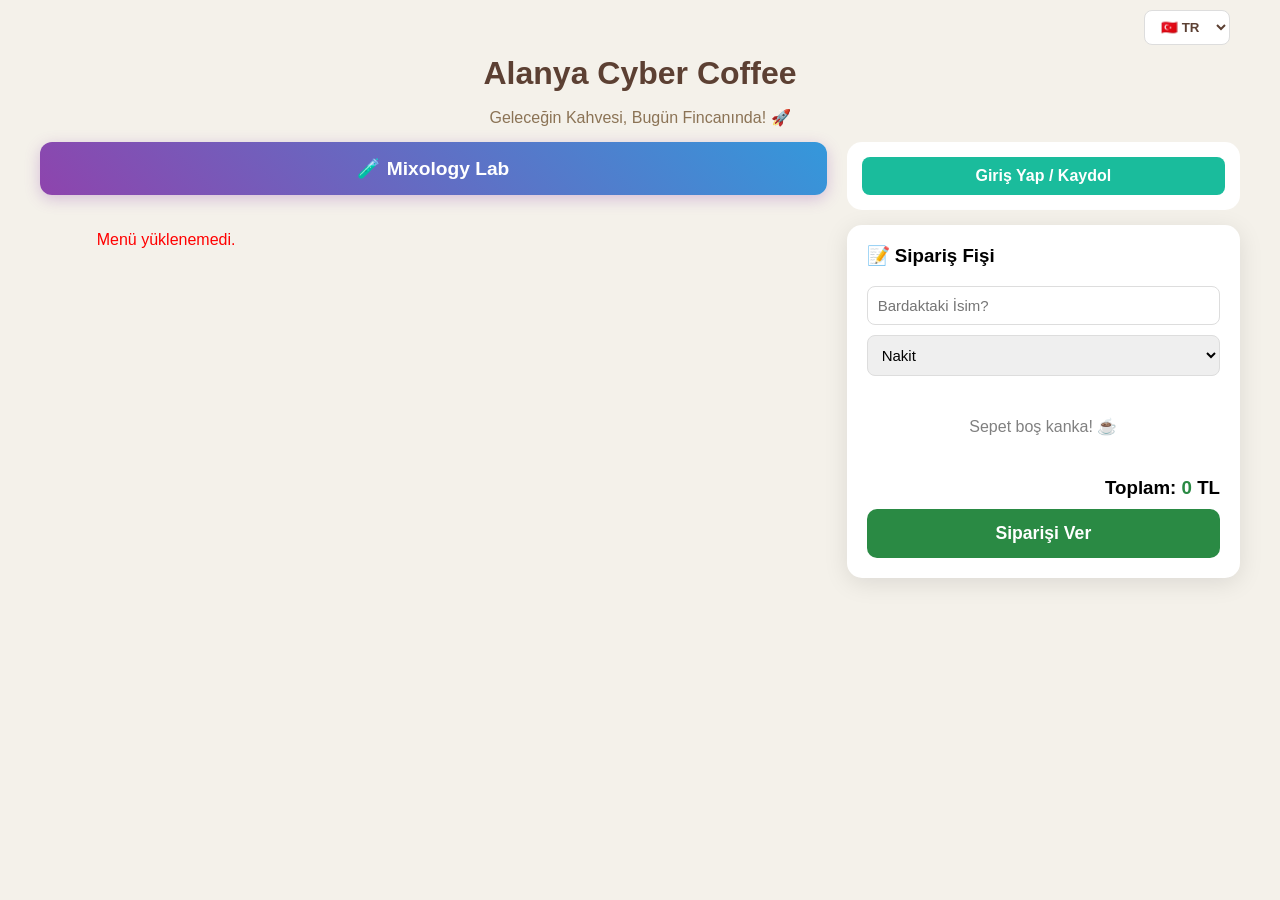
<file: CafeProjectHTML/index.html>
<!DOCTYPE html>
<html lang="tr">
<head>
    <meta charset="UTF-8">
    <meta name="viewport" content="width=device-width, initial-scale=1.0, maximum-scale=1.0, user-scalable=0">
    <title>Alanya Cyber Coffee ☕</title>
    <style>
        * { box-sizing: border-box; font-family: 'Segoe UI', sans-serif; }
        body { background-color: #f4f1ea; margin: 0; padding: 10px; -webkit-tap-highlight-color: transparent; }
        
        .top-bar { max-width: 1200px; margin: 0 auto 10px auto; display: flex; justify-content: flex-end; padding: 0 10px; }
        .lang-select { padding: 8px 12px; border-radius: 8px; border: 1px solid #ddd; background: white; cursor: pointer; font-weight: bold; color: #5c4033; }

        .container { display: flex; gap: 20px; max-width: 1200px; margin: 0 auto; align-items: flex-start; }
        .menu-section { flex: 2; width: 100%; }

        #menu-container { display: grid; grid-template-columns: repeat(3, 1fr); gap: 15px; width: 100%; }
        
        .product-card { background: white; border-radius: 15px; padding: 15px; text-align: center; box-shadow: 0 4px 12px rgba(0,0,0,0.06); transition: 0.3s; width: 100%; display: flex; flex-direction: column; justify-content: space-between; min-height: 240px; }
        .product-card img { width: 80px; height: 80px; object-fit: contain; margin: 0 auto 10px auto; pointer-events: none; }
        .product-card h4 { font-size: 1.1em; margin: 5px 0; color: #5c4033; }
        .product-card p { font-size: 1em; margin-bottom: 10px; font-weight: bold; color: #2a8a44; }
        .product-card button { background-color: #d68910; color: white; border: none; padding: 10px; border-radius: 8px; cursor: pointer; font-weight: bold; width: 100%; font-size: 1em; }

        .cart-section { flex: 1; min-width: 320px; position: sticky; top: 10px; }
        .siparis-fisi { background: white; padding: 20px; border-radius: 15px; box-shadow: 0 5px 25px rgba(0,0,0,0.1); }
        .siparis-fisi input, .siparis-fisi select { width: 100%; padding: 10px; margin-bottom: 10px; border: 1px solid #ddd; border-radius: 8px; font-size: 15px; }

        .cart-item { background: #fff; border: 1px solid #eee; border-radius: 10px; padding: 10px; margin-bottom: 8px; font-size: 0.9em; }
        
        #place-order-btn { background-color: #2a8a44; color: white; width: 100%; padding: 14px; border: none; border-radius: 10px; font-weight: bold; cursor: pointer; font-size: 1.1em; }
        .btn-mixology { background: linear-gradient(45deg, #8e44ad, #3498db); color: white; padding: 15px; border: none; border-radius: 12px; font-size: 1.2em; font-weight: bold; cursor: pointer; width: 100%; margin-bottom: 20px; box-shadow: 0 4px 15px rgba(142,68,173,0.3); }

        header h1 { color: #5c4033; font-size: 2em; margin: 0; text-align: center; }
        header p { color: #8b7355; font-size: 1em; margin-bottom: 15px; text-align: center; }

        .modal-overlay { display: none; position: fixed; top: 0; left: 0; right: 0; bottom: 0; background: rgba(0,0,0,0.8); align-items: center; justify-content: center; z-index: 999999; padding: 20px; }
        .modal-box { background: white; padding: 25px; border-radius: 20px; width: 100%; max-width: 400px; max-height: 85vh; overflow-y: auto; box-shadow: 0 10px 40px rgba(0,0,0,0.3); }
        .modal-box h3 { text-align: center; color: #5c4033; margin-top: 0; border-bottom: 1px solid #eee; padding-bottom: 10px; }
        .modal-box label { display: block !important; width: 100%; font-weight: bold; margin-top: 15px; margin-bottom: 5px; color: #666; text-align: left; }
        .modal-box select { display: block !important; width: 100% !important; padding: 12px; border-radius: 10px; border: 1px solid #ddd; font-size: 16px; background-color: #fff; color: #333; appearance: auto; }

        #mixology-modal .modal-box { background: #1a1a2e; border: 1.5px solid #e94560; color: white; }
        #mixology-modal .modal-box select, #mixology-modal .modal-box input { background-color: #16213e !important; color: white !important; border: 1px solid #0f3460; }
        #mixology-modal .modal-box label { color: #aaa; }
        .mix-input { width: 100%; padding: 12px; border-radius: 8px; margin-bottom: 10px; font-size: 16px; }
        .syrup-grid { display: grid; grid-template-columns: 1fr 1fr; gap: 15px; margin-top: 10px; }
        .syrup-item { display: flex; align-items: center; gap: 8px; color: #94a3b8; cursor: pointer; }

        @media (max-width: 1024px) { #menu-container { grid-template-columns: repeat(2, 1fr); } }
        @media (max-width: 768px) { .container { flex-direction: column; } .cart-section { width: 100%; min-width: 100%; position: static; margin-top: 20px; } #menu-container { grid-template-columns: repeat(2, 1fr); } }
    </style>
</head>
<body>
    <audio id="status-sound" src="https://assets.mixkit.co/active_storage/sfx/951/951-preview.mp3" preload="auto"></audio>

    <div class="top-bar">
        <select id="language-select" class="lang-select" onchange="changeLanguage(this.value)">
            <option value="tr">🇹🇷 TR</option>
            <option value="en">🇺🇸 EN</option>
        </select>
    </div>

    <header>
        <h1 data-i18n="shop_name">Alanya Cyber Coffee</h1>
        <p data-i18n="slogan">Geleceğin Kahvesi, Bugün Fincanında! 🚀</p>
    </header>

    <div class="container">
        <div class="menu-section">
            <button class="btn-mixology" onclick="openMixologyLab()" data-i18n="btn_mixology">🧪 Mixology Lab</button>
            <div id="menu-container"></div>
        </div>

        <div class="cart-section">
            <div id="auth-panel" style="background: white; padding: 15px; border-radius: 15px; margin-bottom: 15px; text-align: center;">
                <a href="login.html" data-i18n="login_register" style="display:block; background:#1abc9c; color:white; text-decoration:none; padding:10px; border-radius:8px; font-weight:bold;">Giriş Yap / Kaydol</a>
            </div>
            
            <div id="user-profile" style="display:none; background:#e8f8f5; padding:12px; border-radius:12px; border:1px solid #1abc9c; margin-bottom: 15px; height: 90px;">
                <div style="display:flex; justify-content:space-between; align-items:center;">
                    <strong id="display-name" style="color:#16a085;"></strong>
                    <button onclick="logout()" data-i18n="logout" style="color:red; background:none; border:none; font-weight:bold; cursor:pointer;">Çıkış</button>
                </div>
                <p style="margin:5px 0 0 0; font-weight: bold;"><span data-i18n="points_label">Puanın:</span> <b id="display-points" style="color:#1abc9c;">0</b> 🌟</p>
            </div>

            <div class="siparis-fisi">
                <h3 style="margin-top:0;" data-i18n="order_slip">📝 Sipariş Fişi</h3>
                <input type="text" id="customer-name" data-i18n="cup_name" placeholder="Bardaktaki İsim?">
                <select id="order-payment">
                    <option value="Nakit" data-i18n="cash" selected>Nakit</option>
                    <option value="Kredi Kartı" data-i18n="credit_card">Kredi Kartı</option>
                </select>
                <div id="cart-items" style="max-height: 200px; overflow-y: auto;"></div>
                <h3 style="text-align:right; margin: 10px 0;"><span data-i18n="total">Toplam:</span> <span id="total-price" style="color:#2a8a44;">0</span> TL</h3>
                <button id="place-order-btn" onclick="placeOrder()" data-i18n="place_order">Siparişi Ver</button>
                <div id="order-tracker" style="display:none; margin-top:10px; background:#fff3cd; padding:10px; border-radius:10px; text-align:center;">
                    📍 <span data-i18n="status_label">Durum:</span> <span id="tracker-status" style="font-weight:bold; color:#d35400;">Bekliyor...</span>
                </div>
            </div>
        </div>
    </div>

    <div id="product-modal" class="modal-overlay">
        <div class="modal-box">
            <h3 id="modal-title">Özelleştir</h3>
            <div id="modal-reward-container" style="display:none; background:#d4edda; padding:12px; border-radius:12px; margin-bottom:15px;">
                <label style="color:#155724; cursor:pointer;"><input type="checkbox" id="modal-use-points" onchange="toggleFreeCoffee()"> 🎁 <span data-i18n="free_coffee">10 Puanla Bedava Al</span></label>
            </div>
            
            <label data-i18n="lbl_size">Boyut:</label>
            <select id="modal-size" onchange="calcProductPrice()">
                <option value="size_s" data-i18n="size_s" selected>Küçük</option>
                <option value="size_m" data-i18n="size_m_price">Orta (Grande) (+10 TL)</option>
                <option value="size_l" data-i18n="size_l_price">Büyük (+15 TL)</option>
            </select>
            
            <label data-i18n="lbl_temp">Sıcaklık:</label>
            <select id="modal-concept">
                <option value="temp_hot" data-i18n="temp_hot" selected>Sıcak</option>
                <option value="temp_cold" data-i18n="temp_cold">Soğuk (Buzlu)</option>
            </select>
            
            <label data-i18n="lbl_syrup">Şurup:</label>
            <select id="modal-syrup">
                <option value="syr_none" data-i18n="syr_none" selected>Şurupsuz</option>
                <option value="syr_caramel" data-i18n="syr_caramel">Karamel</option>
                <option value="syr_pistachio" data-i18n="syr_pistachio">Fıstık</option>
            </select>
            
            <label data-i18n="lbl_extras">Ekstralar:</label>
            <select id="modal-extras" onchange="calcProductPrice()">
                <option value="ext_none" data-i18n="ext_none" selected>Yok</option>
                <option value="ext_milk" data-i18n="ext_milk">Ekstra Süt (+10 TL)</option>
                <option value="ext_shot" data-i18n="ext_shot">Ekstra Shot (+20 TL)</option>
            </select>

            <h3 style="text-align:right; margin-top:20px; color:#5c4033; border:none;">
                <span data-i18n="price_label">Fiyat:</span> <span id="product-price" style="color:#2a8a44; font-size: 1.3em;">0</span> TL
            </h3>
            
            <div style="display:flex; gap:10px; margin-top:15px;">
                <button style="flex:1; background:#2a8a44; color:white; border:none; padding:15px; border-radius:10px; font-weight:bold; cursor:pointer;" onclick="confirmAddToCart()" data-i18n="btn_add">Ekle</button>
                <button onclick="closeModal()" style="flex:1; background:#95a5a6; color:white; border:none; padding:15px; border-radius:10px; cursor:pointer;" data-i18n="btn_cancel">İptal</button>
            </div>
        </div>
    </div>

    <div id="mixology-modal" class="modal-overlay">
        <div class="modal-box">
            <h3 style="color: #e94560; text-align:center; font-size: 1.6em; border:none;">🧪 Mixology Lab</h3>
            <hr style="border:0.5px solid #333; margin-bottom: 20px;">
            <label class="mix-label" data-i18n="lbl_mix_shot">Espresso Shot (20 TL/Shot):</label>
            <input type="number" id="mix-shot" min="1" max="6" value="1" onchange="calcMixPrice()" class="mix-input">
            <label class="mix-label" data-i18n="lbl_mix_milk">Süt Seçimi:</label>
            <select id="mix-milk" onchange="calcMixPrice()" class="mix-input">
                <option value="mix_m_none" data-price="0" data-i18n="mix_m_none" selected>Sütsüz</option>
                <option value="mix_m_normal" data-price="10" data-i18n="mix_m_normal">Normal Süt (+10 TL)</option>
                <option value="mix_m_oat" data-price="25" data-i18n="mix_m_oat">Yulaf Sütü (+25 TL)</option>
            </select>
            <label class="mix-label" data-i18n="lbl_temp">Sıcaklık:</label>
            <select id="mix-temp" class="mix-input">
                <option value="temp_hot" data-i18n="temp_hot" selected>Sıcak</option>
                <option value="temp_cold" data-i18n="temp_cold">Soğuk</option>
                <option value="temp_ice" data-i18n="temp_ice">Bol Buzlu</option>
            </select>
            <label class="mix-label" data-i18n="lbl_mix_syrup">Şuruplar (Adet 15 TL):</label>
            <div class="syrup-grid">
                <label class="syrup-item"><input type="checkbox" class="mix-syrup" value="syr_caramel" onchange="calcMixPrice()"> <span data-i18n="syr_caramel">Karamel</span></label>
                <label class="syrup-item"><input type="checkbox" class="mix-syrup" value="syr_pistachio" onchange="calcMixPrice()"> <span data-i18n="syr_pistachio">Fıstık</span></label>
                <label class="syrup-item"><input type="checkbox" class="mix-syrup" value="syr_strawberry" onchange="calcMixPrice()"> <span data-i18n="syr_strawberry">Çilek</span></label>
                <label class="syrup-item"><input type="checkbox" class="mix-syrup" value="syr_vanilla" onchange="calcMixPrice()"> <span data-i18n="syr_vanilla">Vanilya</span></label>
            </div>
            <h3 style="text-align:right; margin-top:20px; border:none;"><span data-i18n="potion_price">İksir Fiyatı:</span> <span id="mix-price" style="color:#e94560; font-size: 1.4em;">20</span> TL</h3>
            <hr style="border:0.5px solid #333; margin: 15px 0;">
            <div style="display:flex; gap:12px;">
                <button style="flex:1.5; background:#e94560; color:white; border:none; padding:15px; border-radius:10px; font-weight:bold; cursor:pointer;" onclick="addMixologyToCart()" data-i18n="btn_add_potion">İksiri Ekle</button>
                <button onclick="closeMixologyLab()" style="flex:1; background:#334155; color:white; border:none; padding:15px; border-radius:10px; cursor:pointer;" data-i18n="btn_cancel">Vazgeç</button>
            </div>
        </div>
    </div>

    <script src="script.js?v=9.3"></script>
</body>
</html>
</file>
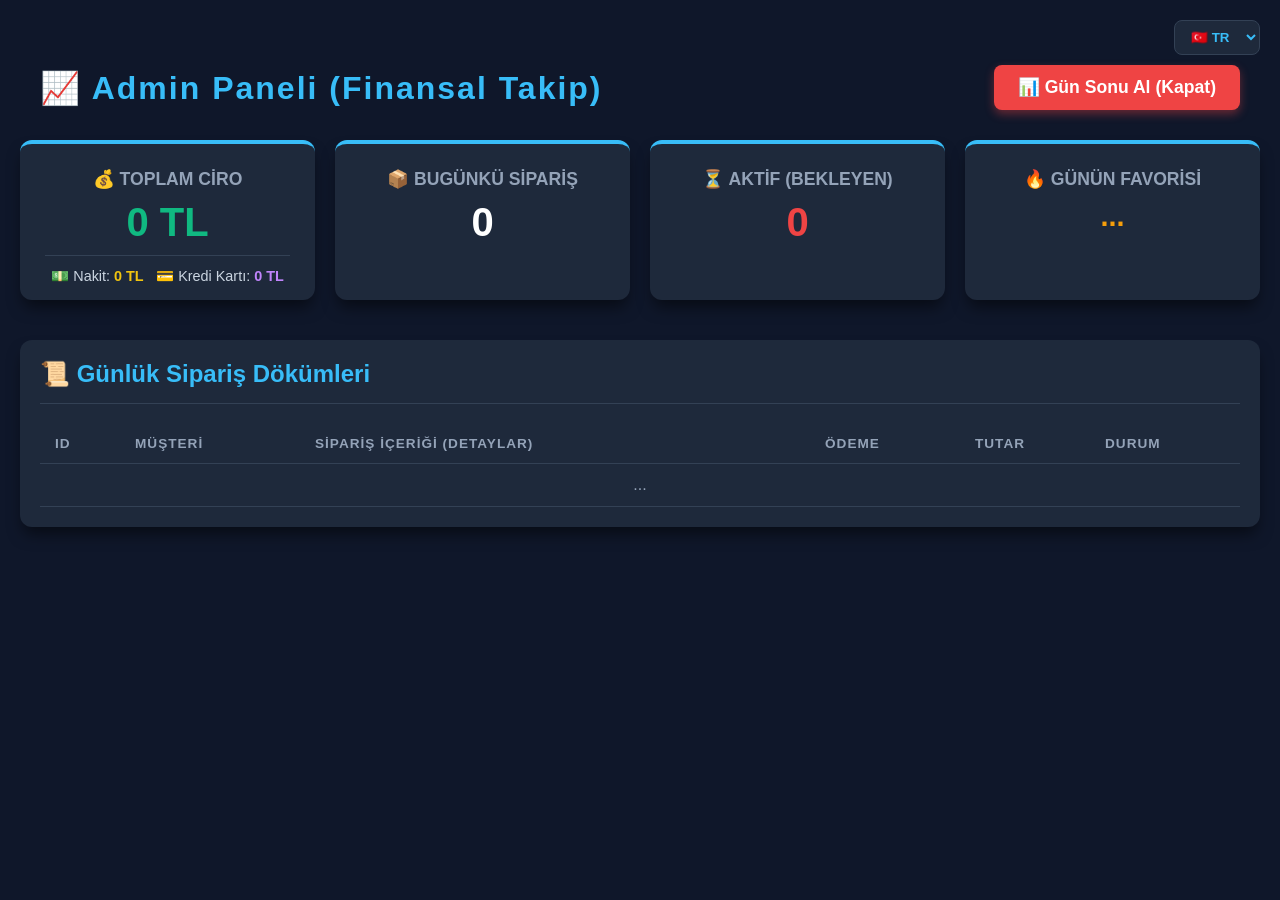
<file: CafeProjectHTML/admin.html>
<!DOCTYPE html>
<html lang="tr">
<head>
    <meta charset="UTF-8">
    <meta name="viewport" content="width=device-width, initial-scale=1.0">
    <title>Admin Paneli - Cyber Coffee</title>
    <style>
        body { background-color: #0f172a; color: #f8fafc; font-family: 'Segoe UI', Tahoma, Geneva, Verdana, sans-serif; padding: 20px; margin: 0; }
        .top-bar { max-width: 1400px; margin: 0 auto 10px auto; display: flex; justify-content: flex-end; }
        .lang-select { padding: 8px 12px; border-radius: 8px; border: 1px solid #334155; background: #1e293b; cursor: pointer; font-weight: bold; color: #38bdf8; }
        .header-container { display: flex; justify-content: space-between; align-items: center; max-width: 1200px; margin: 0 auto 30px auto; }
        h1 { color: #38bdf8; margin: 0; letter-spacing: 2px; }
        .btn-z-report { background-color: #ef4444; color: white; border: none; padding: 12px 24px; border-radius: 8px; font-weight: bold; font-size: 1.1em; cursor: pointer; box-shadow: 0 4px 10px rgba(239, 68, 68, 0.4); transition: 0.3s; }
        .btn-z-report:hover { background-color: #dc2626; transform: translateY(-2px); }
        .dashboard-container { max-width: 1400px; margin: 0 auto; }
        .stats-grid { display: grid; grid-template-columns: repeat(auto-fit, minmax(250px, 1fr)); gap: 20px; margin-bottom: 40px; }
        .stat-card { background: #1e293b; padding: 25px; border-radius: 12px; border-top: 4px solid #38bdf8; box-shadow: 0 10px 15px -3px rgba(0, 0, 0, 0.5); text-align: center; }
        .stat-card h3 { margin: 0 0 10px 0; color: #94a3b8; font-size: 1.1em; text-transform: uppercase; }
        .stat-card .value { font-size: 2.5em; font-weight: bold; color: #fff; margin: 10px 0; }
        .stat-card .value.money { color: #10b981; }
        .stat-card .value.fire { color: #f59e0b; font-size: 1.8em; }
        .table-container { background: #1e293b; padding: 20px; border-radius: 12px; box-shadow: 0 10px 15px -3px rgba(0, 0, 0, 0.5); overflow-x: auto; }
        .table-container h2 { margin-top: 0; color: #38bdf8; border-bottom: 1px solid #334155; padding-bottom: 15px; }
        table { width: 100%; border-collapse: collapse; margin-top: 15px; min-width: 800px; }
        th, td { padding: 12px 15px; text-align: left; border-bottom: 1px solid #334155; vertical-align: middle; }
        th { color: #94a3b8; text-transform: uppercase; font-size: 0.85em; letter-spacing: 1px; }
        tr:hover { background-color: #334155; }
        .content-list { margin: 0; padding: 0; list-style: none; font-size: 0.9em; color: #cbd5e1; }
        .content-list li { margin-bottom: 4px; border-left: 2px solid #38bdf8; padding-left: 8px; }
        .status-badge { padding: 5px 12px; border-radius: 20px; font-size: 0.75em; font-weight: bold; white-space: nowrap; }
        .bg-waiting { background: #ef4444; color: white; }
        .bg-preparing { background: #f59e0b; color: white; }
        .bg-ready { background: #10b981; color: white; }
        .bg-delivered { background: #64748b; color: white; }
    </style>
</head>
<body>
    <div class="top-bar">
        <select id="language-select" class="lang-select" onchange="changeLanguage(this.value)">
            <option value="tr">🇹🇷 TR</option>
            <option value="en">🇺🇸 EN</option>
        </select>
    </div>

    <div class="dashboard-container">
        <div class="header-container">
            <h1 data-i18n="boss_panel">📈 Admin Paneli (Finansal Takip)</h1>
            <button class="btn-z-report" onclick="takeZReport()" data-i18n="btn_z">📊 Gün Sonu Al (Kapat)</button>
        </div>

        <div class="stats-grid">
            <div class="stat-card" style="padding-bottom: 15px;">
                <h3 data-i18n="total_rev">💰 Bugünkü Ciro</h3>
                <div class="value money" id="total-revenue" style="margin-bottom: 10px;">0 TL</div>
                <div style="display: flex; justify-content: space-around; font-size: 0.9em; color: #cbd5e1; border-top: 1px solid #334155; padding-top: 12px; margin-top: 5px;">
                    <span>💵 <span data-i18n="cash">Nakit</span>: <b id="cash-revenue" style="color: #f1c40f;">0 TL</b></span>
                    <span>💳 <span data-i18n="credit_card">Kredi</span>: <b id="credit-revenue" style="color: #c084fc;">0 TL</b></span>
                </div>
            </div>
            <div class="stat-card">
                <h3 data-i18n="daily_ord">📦 Bugünkü Sipariş</h3>
                <div class="value" id="total-orders">0</div>
            </div>
            <div class="stat-card">
                <h3 data-i18n="active_ord">⏳ Aktif (Bekleyen)</h3>
                <div class="value" id="active-orders" style="color: #ef4444;">0</div>
            </div>
            <div class="stat-card">
                <h3 data-i18n="best_seller">🔥 Günün Favorisi</h3>
                <div class="value fire" id="best-seller">...</div>
            </div>
        </div>

        <div class="table-container">
            <h2 data-i18n="daily_logs">📜 Günlük Sipariş Dökümleri</h2>
            <table>
                <thead>
                    <tr>
                        <th style="width: 50px;" data-i18n="th_id">ID</th>
                        <th style="width: 150px;" data-i18n="th_cust">Müşteri</th>
                        <th data-i18n="th_details">Sipariş İçeriği (Detaylar)</th> 
                        <th style="width: 120px;" data-i18n="th_pay">Ödeme</th>
                        <th style="width: 100px;" data-i18n="th_amt">Tutar</th>
                        <th style="width: 120px;" data-i18n="th_stat">Durum</th>
                    </tr>
                </thead>
                <tbody id="table-body">
                    <tr><td colspan="6" style="text-align:center; color:#94a3b8;">...</td></tr>
                </tbody>
            </table>
        </div>
    </div>

    <script src="script.js?v=9.1"></script>
    <script>
        document.addEventListener("DOMContentLoaded", () => {
            fetchDashboardData();
            setInterval(fetchDashboardData, 10000); 
        });

        async function fetchDashboardData() {
            try {
                const response = await fetch(`${API_URL}/Order/get-orders`);
                const allOrders = await response.json();
                const dailyOrders = allOrders.filter(order => order.isClosed === false);

                ciroHesapla(); // Ciro fonk. script.js içinden çağrılıyor

                document.getElementById("total-orders").innerText = dailyOrders.length;
                document.getElementById("active-orders").innerText = dailyOrders.filter(o => o.status !== "Delivered").length;

                if(dailyOrders.length === 0) {
                    document.getElementById("best-seller").innerText = t('none_yet');
                } else {
                    let productCounts = {};
                    dailyOrders.forEach(order => {
                        if (order.coffeeType) {
                            order.coffeeType.split(' | ').forEach(item => {
                                let cleanName = item.split('(')[0].trim(); 
                                productCounts[cleanName] = (productCounts[cleanName] || 0) + 1;
                            });
                        }
                    });
                    let bestSeller = t('none_yet'), maxCount = 0;
                    for (const [name, count] of Object.entries(productCounts)) {
                        if (count > maxCount) { maxCount = count; bestSeller = name; }
                    }
                    document.getElementById("best-seller").innerText = bestSeller;
                }

                const tableBody = document.getElementById("table-body");
                if(dailyOrders.length === 0){
                    tableBody.innerHTML = `<tr><td colspan="6" style="text-align:center; color:#94a3b8;">${t('empty_reg')}</td></tr>`;
                    return;
                }

// patron.html içindeki fetchDashboardData() fonksiyonunun sonları...
tableBody.innerHTML = dailyOrders.sort((a, b) => b.id - a.id).map(order => {
    let statusClass = "bg-waiting", statusText = t('status_waiting');
    if(order.status === "Preparing") { statusClass = "bg-preparing"; statusText = t('status_preparing'); }
    else if(order.status === "Ready") { statusClass = "bg-ready"; statusText = t('status_ready'); }
    else if(order.status === "Delivered") { statusClass = "bg-delivered"; statusText = t('status_delivered'); }

    const statusBadge = `<span class='status-badge ${statusClass}'>${statusText}</span>`;
    const paymentText = (order.paymentMethod === "Nakit" || order.paymentMethod === "Cash") ? t('cash') : t('credit_card');
    
    // YENİ: Çevirici fonksiyon devreye giriyor!
    let contentHtml = "<ul class='content-list'>" + formatCoffeeDetails(order.coffeeType) + "</ul>";

    return `
        <tr>
            <td style="color:#94a3b8;">#${order.id}</td>
            <td style="font-weight:bold; color: #e2e8f0;">${order.customerName}</td>
            <td>${contentHtml}</td> 
            <td>${paymentText}</td>
            <td style="color:#10b981; font-weight:bold;">${order.totalPrice} TL</td>
            <td>${statusBadge}</td>
        </tr>`;
}).join("");

            } catch (error) { }
        }
    </script>
</body>
</html>
</file>
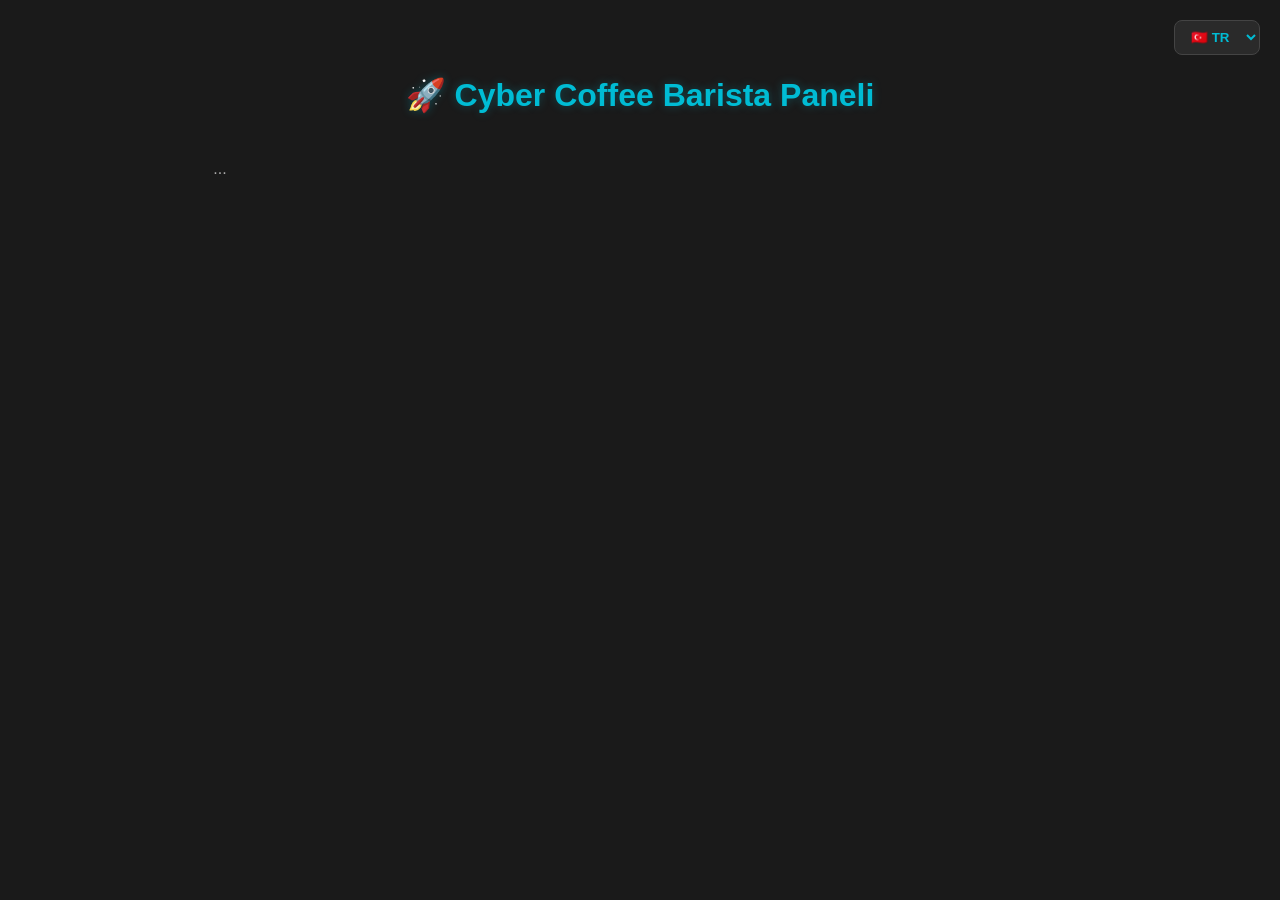
<file: CafeProjectHTML/barista.html>
<!DOCTYPE html>
<html lang="tr">
<head>
    <meta charset="UTF-8">
    <meta name="viewport" content="width=device-width, initial-scale=1.0">
    <title>Barista Paneli - Cyber Coffee</title>
    <style>
        body { background-color: #1a1a1a; color: #fff; font-family: 'Segoe UI', Tahoma, Geneva, Verdana, sans-serif; padding: 20px; margin: 0; }
        .top-bar { max-width: 1400px; margin: 0 auto 10px auto; display: flex; justify-content: flex-end; }
        .lang-select { padding: 8px 12px; border-radius: 8px; border: 1px solid #444; background: #2a2a2a; cursor: pointer; font-weight: bold; color: #00bcd4; }
        h1 { text-align: center; color: #00bcd4; margin-bottom: 30px; text-shadow: 0 0 10px rgba(0,188,212,0.3); }
        
        #orders-container { display: grid; grid-template-columns: repeat(auto-fill, minmax(350px, 1fr)); gap: 20px; }
        .order-card { background: #2a2a2a; padding: 20px; border-radius: 10px; box-shadow: 0 4px 15px rgba(0,0,0,0.5); display: flex; flex-direction: column; transition: 0.3s; }
        .order-header { display: flex; justify-content: space-between; align-items: center; border-bottom: 1px solid #444; padding-bottom: 10px; margin-bottom: 15px; }
        .order-header h3 { margin: 0; color: #fff; font-size: 1.2em; }
        .order-header .id-badge { background: #444; padding: 3px 8px; border-radius: 15px; font-size: 0.8em; color: #aaa; }
        .order-details p { margin: 5px 0; font-size: 0.95em; color: #ccc; }
        .order-details strong { color: #00bcd4; }
        .coffee-list { color: #e0e0e0; font-size: 0.9em; padding-left: 20px; margin-top: 5px; line-height: 1.5; }
        .coffee-list li { margin-bottom: 8px; }
        .order-price { text-align: right; font-size: 1.3em; font-weight: bold; color: #2ecc71; margin-top: auto; padding-top: 15px; }

        .btn-group { display: flex; gap: 10px; margin-top: 15px; }
        .btn-group button { flex: 1; padding: 10px; border: none; border-radius: 5px; font-weight: bold; cursor: pointer; transition: 0.2s; color: #111; }
        .btn-prep { background-color: #f1c40f; } .btn-prep:hover { background-color: #d4ac0d; }
        .btn-ready { background-color: #2ecc71; color: white !important; } .btn-ready:hover { background-color: #27ae60; }
        .btn-deliver { background-color: #34495e; color: white !important; } .btn-deliver:hover { background-color: #2c3e50; }
    </style>
</head>
<body>
    <audio id="order-bell" src="https://assets.mixkit.co/active_storage/sfx/951/951-preview.mp3" preload="auto"></audio>

    <div class="top-bar">
        <select id="language-select" class="lang-select" onchange="changeLanguage(this.value)">
            <option value="tr">🇹🇷 TR</option>
            <option value="en">🇺🇸 EN</option>
        </select>
    </div>

    <h1 data-i18n="barista_panel">🚀 Cyber Coffee Barista Paneli</h1>
    <div id="orders-container"><p style="text-align: center; color: #aaa;">...</p></div>

    <script src="script.js?v=9.1"></script>
    <script>
        let lastMaxId = 0; 

        document.addEventListener("DOMContentLoaded", () => {
            fetchOrders();
            setInterval(fetchOrders, 5000); 
        });

        async function fetchOrders() {
            const container = document.getElementById("orders-container");
            try {
                const response = await fetch(`${API_URL}/Order/get-orders`);
                let orders = await response.json();

                if (orders.length > 0) {
                    const currentMaxId = Math.max(...orders.map(o => o.id));
                    if (lastMaxId !== 0 && currentMaxId > lastMaxId) {
                        const bell = document.getElementById("order-bell");
                        bell.currentTime = 0; bell.play().catch(e => {});
                    }
                    lastMaxId = currentMaxId;
                }

                orders = orders.filter(o => o.isClosed === false).sort((a, b) => b.id - a.id);

                if (orders.length === 0) {
                    container.innerHTML = `<p style='text-align:center; color:#aaa; width:100%;'>${t('no_orders')}</p>`;
                    return;
                }

// barista.html içindeki fetchOrders() fonksiyonunun sonları...
container.innerHTML = orders.map(order => {
    let borderColor = "#e74c3c"; 
    if (order.status === "Preparing") borderColor = "#f1c40f"; 
    if (order.status === "Ready") borderColor = "#2ecc71"; 
    if (order.status === "Delivered") return ""; 

    // YENİ: Çevirici fonksiyon devreye giriyor!
    let coffeesList = formatCoffeeDetails(order.coffeeType);
    
    const paymentText = (order.paymentMethod === "Nakit" || order.paymentMethod === "Cash") ? t('cash') : t('credit_card');

    return `
        <div class="order-card" style="border-left: 6px solid ${borderColor};">
            <div class="order-header">
                <h3>👤 ${order.customerName}</h3>
                <span class="id-badge">#${order.id}</span>
            </div>
            <div class="order-details">
                <p><strong>${t('coffee_det')}</strong></p>
                <ul class="coffee-list">${coffeesList}</ul>
                <p><strong>${t('pay_lbl')}</strong> ${paymentText}</p>
            </div>
            <div class="order-price">${order.totalPrice} TL</div>
            
            <div class="btn-group">
                <button class="btn-prep" onclick="changeStatus(${order.id}, 'Preparing')">${t('btn_prep_act')}</button>
                <button class="btn-ready" onclick="changeStatus(${order.id}, 'Ready')">${t('btn_ready_act')}</button>
                <button class="btn-deliver" onclick="changeStatus(${order.id}, 'Delivered')">${t('btn_deliv_act')}</button>
            </div>
        </div>
    `;
}).join("");
            } catch (error) { }
        }

        async function changeStatus(orderId, newStatus) {
            try {
                const response = await fetch(`${API_URL}/Order/update-status/${orderId}`, {
                    method: 'PUT',
                    headers: { 'Content-Type': 'application/json' },
                    body: JSON.stringify({ status: newStatus })
                });

                if (response.ok) fetchOrders();
                else alert(t('stat_err'));
            } catch (error) { }
        }
    </script>
</body>
</html>
</file>
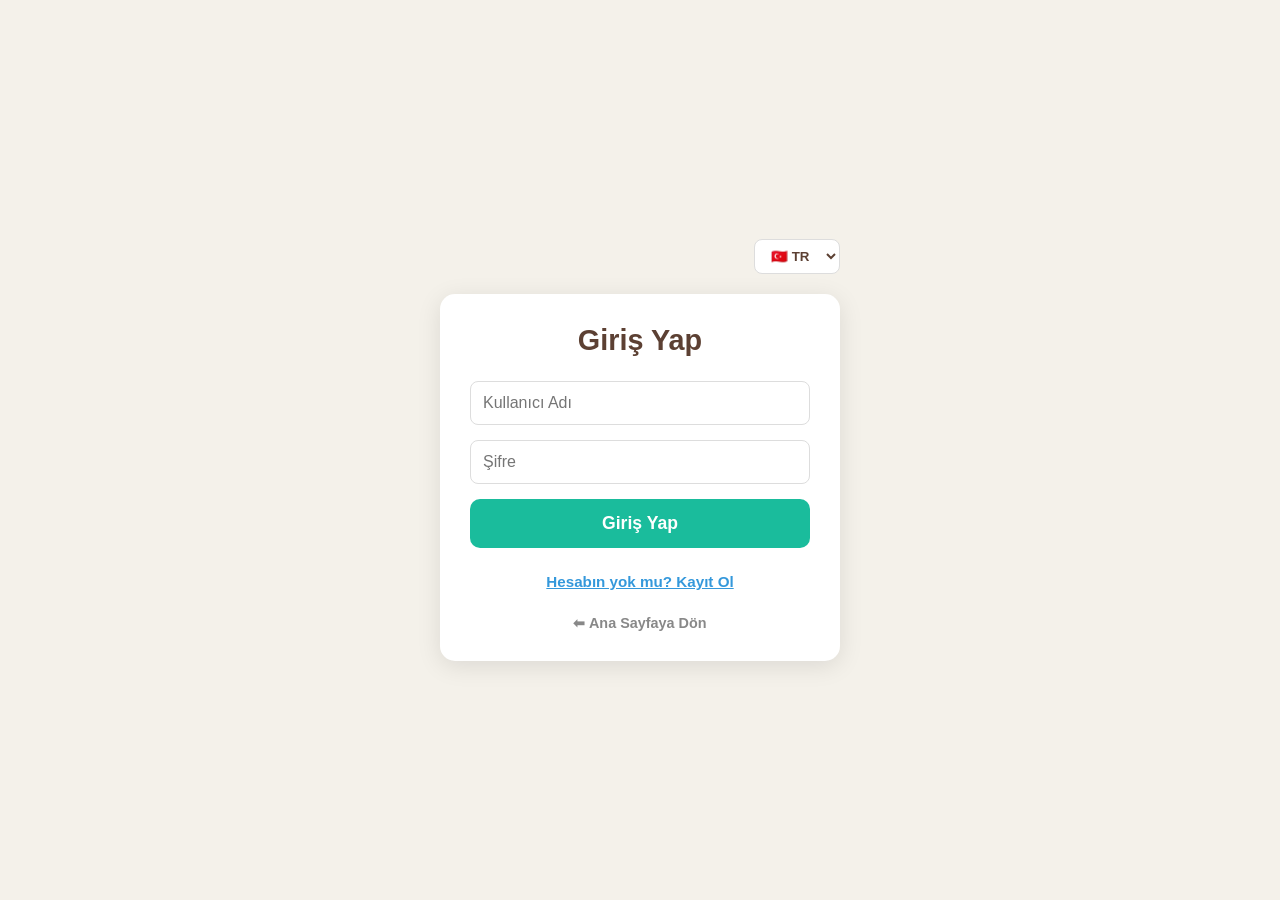
<file: CafeProjectHTML/login.html>
<!DOCTYPE html>
<html lang="tr">
<head>
    <meta charset="UTF-8">
    <meta name="viewport" content="width=device-width, initial-scale=1.0">
    <title data-i18n="login_title">Giriş Yap - Cyber Coffee</title>
    <style>
        * { box-sizing: border-box; font-family: 'Segoe UI', sans-serif; }
        body { background-color: #f4f1ea; margin: 0; padding: 20px; display: flex; flex-direction: column; align-items: center; justify-content: center; min-height: 100vh; }
        
        .top-bar { width: 100%; max-width: 400px; display: flex; justify-content: flex-end; margin-bottom: 20px; }
        .lang-select { padding: 8px 12px; border-radius: 8px; border: 1px solid #ddd; background: white; cursor: pointer; font-weight: bold; color: #5c4033; }
        
        .auth-container { background: white; padding: 30px; border-radius: 15px; box-shadow: 0 5px 25px rgba(0,0,0,0.1); width: 100%; max-width: 400px; text-align: center; }
        h2 { color: #5c4033; margin-top: 0; font-size: 1.8em; }
        
        input { width: 100%; padding: 12px; margin-bottom: 15px; border: 1px solid #ddd; border-radius: 8px; font-size: 16px; }
        button { width: 100%; padding: 14px; border: none; border-radius: 10px; font-weight: bold; cursor: pointer; font-size: 1.1em; transition: 0.3s; margin-bottom: 10px; }
        
        .btn-main { background-color: #1abc9c; color: white; }
        .btn-main:hover { background-color: #16a085; }
        
        .toggle-link { color: #3498db; cursor: pointer; text-decoration: underline; font-size: 0.95em; font-weight: bold; }
        .back-link { display: block; margin-top: 25px; color: #888; text-decoration: none; font-size: 0.9em; font-weight: bold; }
    </style>
</head>
<body>

    <div class="top-bar">
        <select id="language-select" class="lang-select" onchange="changeLanguage(this.value)">
            <option value="tr">🇹🇷 TR</option>
            <option value="en">🇺🇸 EN</option>
        </select>
    </div>

    <div class="auth-container">
        <h2 id="form-title" data-i18n="login_title">Giriş Yap</h2>
        <input type="text" id="username" data-i18n="username_ph" placeholder="Kullanıcı Adı">
        <input type="password" id="password" data-i18n="password_ph" placeholder="Şifre">
        
        <button class="btn-main" id="submit-btn" onclick="handleAuth()" data-i18n="btn_login">Giriş Yap</button>
        <p class="toggle-link" onclick="toggleForm()" id="toggle-text" data-i18n="toggle_register">Hesabın yok mu? Kayıt Ol</p>
        
        <a href="index.html" class="back-link" data-i18n="back_home">⬅ Ana Sayfaya Dön</a>
    </div>

    <script src="script.js?v=9.5"></script>
    <script>
        let isLogin = true;

        function toggleForm() {
            isLogin = !isLogin;
            const title = document.getElementById("form-title");
            const btn = document.getElementById("submit-btn");
            const toggle = document.getElementById("toggle-text");

            // Duruma göre anahtarları (key) değiştiriyoruz
            if (isLogin) {
                title.setAttribute("data-i18n", "login_title");
                btn.setAttribute("data-i18n", "btn_login");
                toggle.setAttribute("data-i18n", "toggle_register");
            } else {
                title.setAttribute("data-i18n", "register_title");
                btn.setAttribute("data-i18n", "btn_register");
                toggle.setAttribute("data-i18n", "toggle_login");
            }
            
            // Değişiklik sonrası çeviriyi anında uygula ki ekrana yansısın
            const lang = localStorage.getItem("selectedLang") || "tr";
            changeLanguage(lang);
        }

        async function handleAuth() {
            const user = document.getElementById("username").value.trim();
            const pass = document.getElementById("password").value.trim();
            if(!user || !pass) return alert(t('alert_empty'));

            const endpoint = isLogin ? "/Customer/login" : "/Customer/register";
            const btn = document.getElementById("submit-btn");
            btn.disabled = true;
            btn.innerText = t('btn_sending');
            
            try {
                const res = await fetch(API_URL + endpoint, {
                    method: 'POST',
                    headers: { 'Content-Type': 'application/json' },
                    body: JSON.stringify({ username: user, password: pass })
                });
                
                if(res.ok) {
                    const data = await res.json();
                    localStorage.setItem("cyberUser", JSON.stringify(data));
                    window.location.href = "index.html"; // Başarılıysa ana sayfaya yolla
                } else {
                    alert(isLogin ? t('login_err') : t('reg_err'));
                }
            } catch(e) {
                alert("Bağlantı hatası / Connection error");
            } finally {
                btn.disabled = false;
                changeLanguage(localStorage.getItem("selectedLang") || "tr"); // Buton ismini geri getir
            }
        }
    </script>
</body>
</html>
</file>
